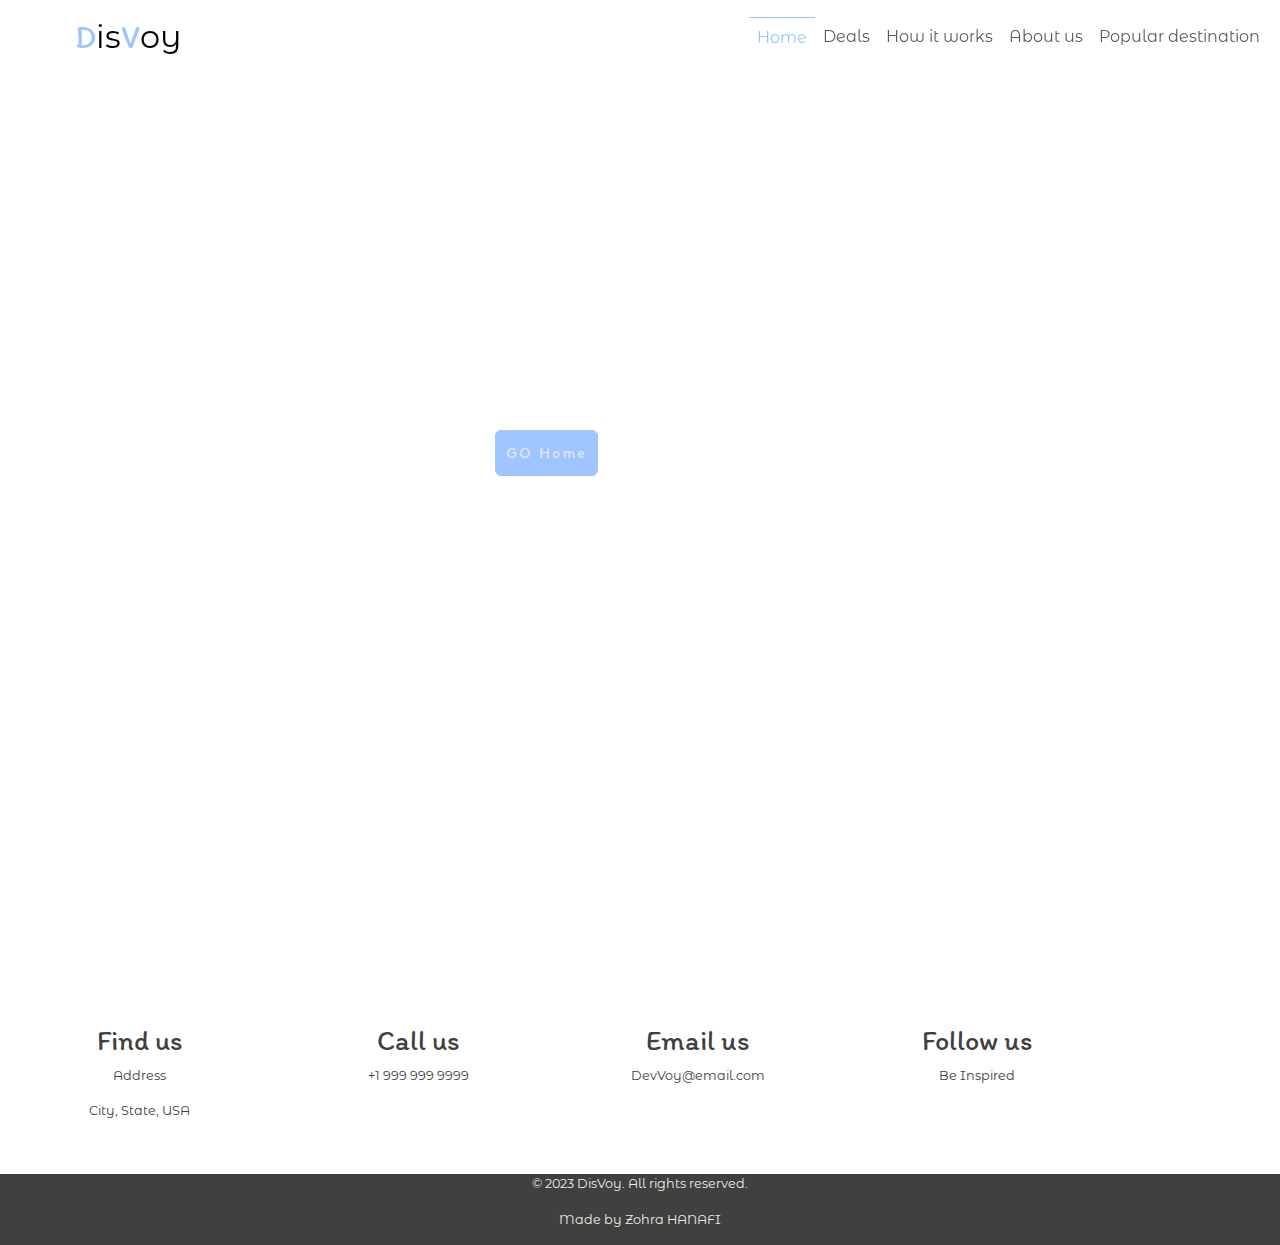
<file: congratulation.html>
<!DOCTYPE html>
<html>

<head>
   <meta charset="UTF-8">
   <meta http-equiv="X-UA-Compatible" content="IE=edge">
   <meta name="viewport" content="width=device-width, initial-scale=1.0">
   <!-- font awesome -->
   <link rel="stylesheet" href="https://cdnjs.cloudflare.com/ajax/libs/font-awesome/6.3.0/css/all.min.css"
      integrity="sha512-SzlrxWUlpfuzQ+pcUCosxcglQRNAq/DZjVsC0lE40xsADsfeQoEypE+enwcOiGjk/bSuGGKHEyjSoQ1zVisanQ=="
      crossorigin="anonymous" referrerpolicy="no-referrer" />
   <!--  CSS FILE -->
   <link rel="stylesheet" href="css/bootstrap.css">
   <link rel="stylesheet" href="css/styles.css">
   <!-- fonts -->
   <link rel="preconnect" href="https://fonts.googleapis.com">
   <link rel="preconnect" href="https://fonts.gstatic.com" crossorigin>
   <link
      href="https://fonts.googleapis.com/css2?family=Dancing+Script&family=Itim&family=Montserrat+Alternates:wght@300&display=swap"
      rel="stylesheet">
   <title>Congratulations</title>
   <style>
      :root {
         --font_headers: 'Itim', cursive;
         --font_parag: 'Montserrat Alternates', sans-serif;
         --font_attached: 'Dancing Script', cursive;
         /* colors */
         --color_blue_sky: #DAE7EC;
         --color_blue: #006060;
         --color_lightBlue: #a0c4ff;
         --color_dark: #050505;
         --color_darkGrey: #40403E;
         --color_lightGrey: #9C9C9C;
         --color_lightWhite: #EBEBEB;
         --color_red: #e63946;
      }

     

      .results {
         text-align: center;
         display: flex;
         justify-content: center;
         align-items: center;
         flex-direction: column;
         height: 90vh;
      }

      .results h1 {
         font-family: var(--font_headers);
         font-size: 4em;
         margin-bottom: 3%;
         margin-top: 2%;
      }

      .name {
         text-transform: uppercase;
         color: var(--color_lightBlue);
      }

      .results h2,
      h3,
      h4 {

         margin-bottom: 3%;
      }

      .button_ {
         background-color: var(--color_lightBlue) !important;
         border-color: var(--color_lightBlue) !important;
         padding: 10px !important;
         font-family: var(--font_headers);
         letter-spacing: 2px;
         margin-bottom: 3%;
         color: #DAE7EC;
      }
   </style>
</head>

<body>
   <header>
      <nav class="navbar navbar-expand-lg  fixed-top" id="navigation">
         <div class="container-fluid">
            <a class="navbar-brand" href="#"><span>D</span>is<span>V</span>oy</a>
            <button class="navbar-toggler" type="button" data-bs-toggle="collapse"
               data-bs-target="#navbarSupportedContent" aria-controls="navbarSupportedContent" aria-expanded="false"
               aria-label="Toggle navigation">
               <span class="navbar-toggler-icon"></span>
            </button>
            <div class="collapse navbar-collapse" id="navbarSupportedContent">
               <ul class="navbar-nav ms-auto mb-2 mb-lg-0">
                  <li class="nav-item">
                     <a class="nav-link active" aria-current="page" href="index.html">Home</a>
                  </li>
                  <li class="nav-item">
                     <a class="nav-link" href="index.html">Deals</a>
                  </li>
                  <li class="nav-item">
                     <a class="nav-link" href="index.html">How it works</a>
                  </li>
                  <li class="nav-item">
                     <a class="nav-link" href="#index.html">About us</a>
                  </li>
                  <li class="nav-item">
                     <a class="nav-link" href="index.html">Popular destination</a>
                  </li>
               </ul>
            </div>
         </div>
      </nav>
   </header>

   <main>
      <section class="row container">
         <div class="results row">
            <script>
               var formData = location.search;
               formData = formData.substring(1, formData.length);
               while (formData.indexOf("+") !== -1) {
                  formData = formData.replace("+", " ");
               }
               formData = decodeURIComponent(formData);
               var formArray = formData.split("&");
               var first_name = formArray[0].substring(formArray[0].indexOf("=") + 1, formArray[0].length);
               var last_name = formArray[1].substring(formArray[1].indexOf("=") + 1, formArray[1].length);
               var todayDate = new Date();
               let month = todayDate.toLocaleString('default', { month: 'long' });
               document.write("<h1> Congratulations <span class='name'>" + first_name + " " + last_name + "</span> !!</h1>");
               document.write("<h2> You regestered on " + month + "-" + todayDate.getDate() + "-" + todayDate.getFullYear() + ".</h2>");
               document.write("<h3> Your list have been added.</h3>");
               document.write("<h4> We will contact you as soon as posible.</h4>");
            </script>
            <div>
               <a href="index.html" class="btn button_">GO Home</a>
            </div>
         </div>
      </section>
   </main>

   <footer>
      <div class="row container">
        <div class="col-md-3">
          <i class="fa-solid fa-location-dot"></i>
          <h3>Find us</h3>
          <p>Address</p>
          <p>City, State, USA</p>
        </div>
        <div class="col-md-3">
          <i class="fa-solid fa-phone-volume"></i>
          <h3>Call us</h3>
          <p>+1 999 999 9999</p>
        </div>
        <div class="col-md-3">
          <i class="fa-solid fa-envelope"></i>
          <h3>Email us</h3>
          <p>DevVoy@email.com</p>
        </div>
        <div class="col-md-3">
          <h3>Follow us</h3>
          <p>Be Inspired</p>
          <div class="social_media">
            <a href="instagram.com"><i class="fa-brands fa-instagram"></i></a>
            <a href="facebook.com"><i class="fa-brands fa-facebook"></i></a>
          </div>
        </div>
      </div>
      <div class="row copyright">
        <p>&copy; 2023 DisVoy. All rights reserved.</p>
        <p>Made by Zohra HANAFI</p>
      </div>
    </footer>


</body>

</html>
</file>
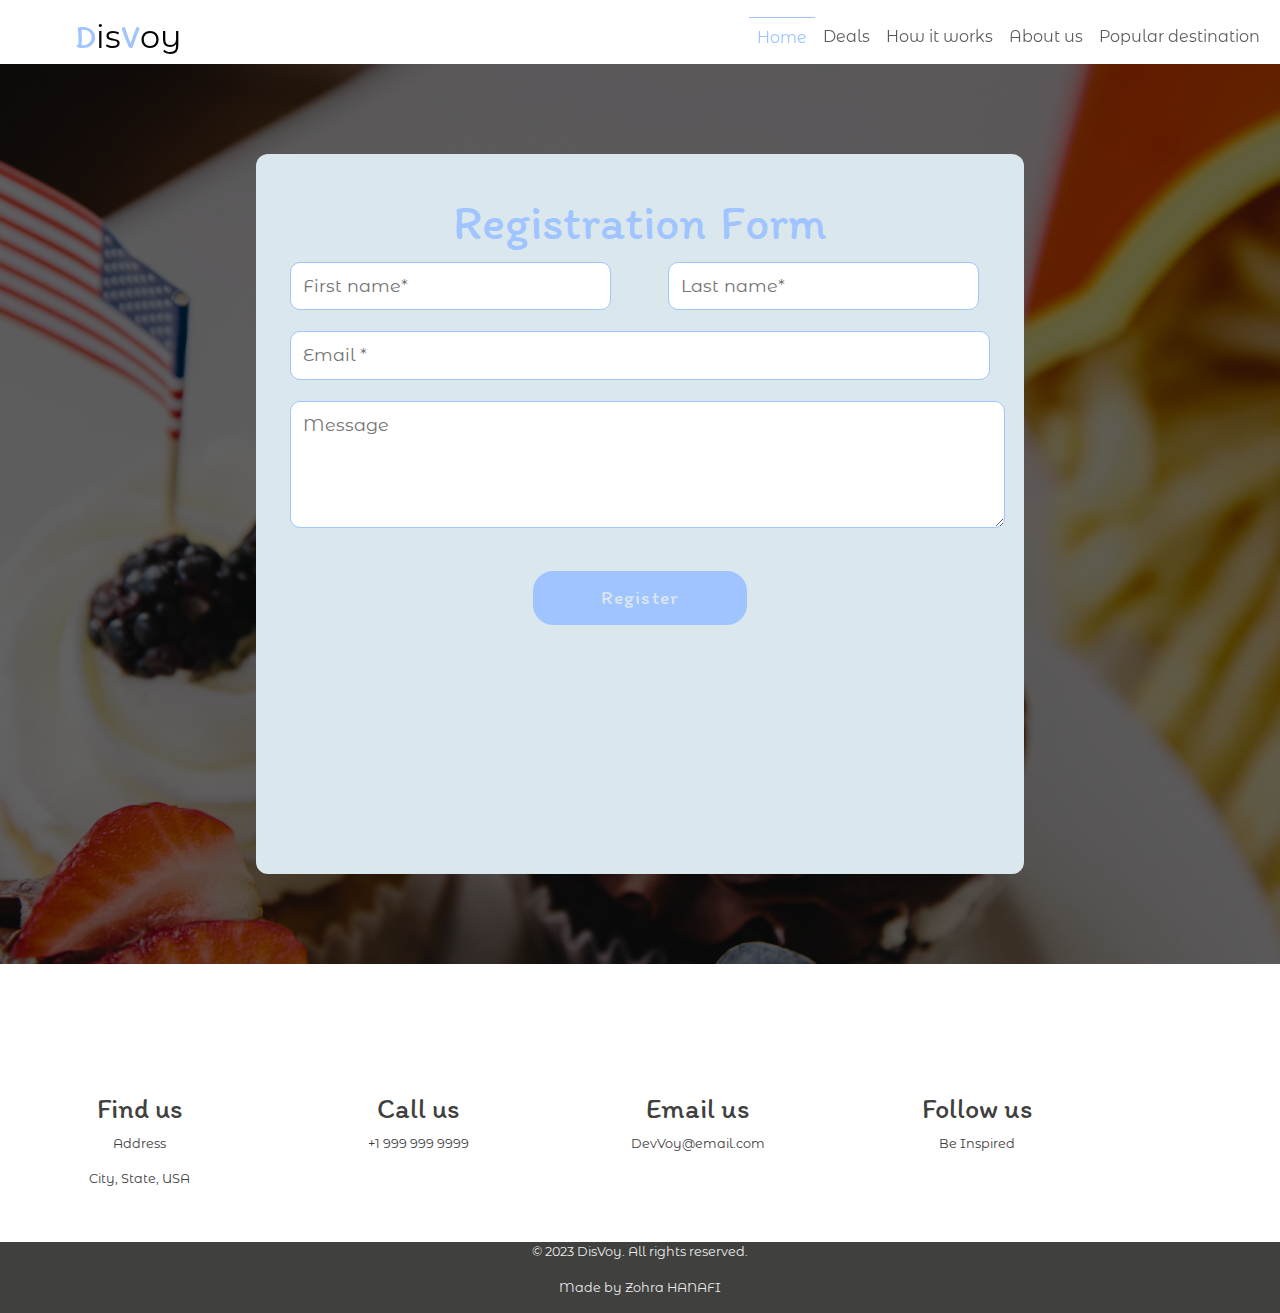
<file: customer_registration.html>
<!DOCTYPE html>
<html lang="en">

<head>
    <meta charset="UTF-8">
    <meta http-equiv="X-UA-Compatible" content="IE=edge">
    <meta name="viewport" content="width=device-width, initial-scale=1.0">
    <!-- font awesome -->
    <link rel="stylesheet" href="https://cdnjs.cloudflare.com/ajax/libs/font-awesome/6.3.0/css/all.min.css"
        integrity="sha512-SzlrxWUlpfuzQ+pcUCosxcglQRNAq/DZjVsC0lE40xsADsfeQoEypE+enwcOiGjk/bSuGGKHEyjSoQ1zVisanQ=="
        crossorigin="anonymous" referrerpolicy="no-referrer" />
    <!--  CSS FILE -->
    <link rel="stylesheet" href="css/bootstrap.css">
    <link rel="stylesheet" href="css/styles.css">
    <link rel="stylesheet" href="css/customer_reg.css">
    <!-- fonts -->
    <link rel="preconnect" href="https://fonts.googleapis.com">
    <link rel="preconnect" href="https://fonts.gstatic.com" crossorigin>
    <link
        href="https://fonts.googleapis.com/css2?family=Dancing+Script&family=Itim&family=Montserrat+Alternates:wght@300&display=swap"
        rel="stylesheet">
    <title>Register</title>

    <style>
        #errorText {
            border: 1px solid red;
            background: rgb(255, 233, 233);
            width: 80%;
            margin: 0 auto;
            padding: 10px;
            display: none;
        }
    </style>
</head>

<body>
    <header>
        <nav class="navbar navbar-expand-lg  fixed-top" id="navigation">
            <div class="container-fluid">
                <a class="navbar-brand" href="#"><span>D</span>is<span>V</span>oy</a>
                <button class="navbar-toggler" type="button" data-bs-toggle="collapse"
                    data-bs-target="#navbarSupportedContent" aria-controls="navbarSupportedContent"
                    aria-expanded="false" aria-label="Toggle navigation">
                    <span class="navbar-toggler-icon"></span>
                </button>
                <div class="collapse navbar-collapse" id="navbarSupportedContent">
                    <ul class="navbar-nav ms-auto mb-2 mb-lg-0">
                        <li class="nav-item">
                            <a class="nav-link active" aria-current="page" href="index.html">Home</a>
                        </li>
                        <li class="nav-item">
                            <a class="nav-link" href="index.html">Deals</a>
                        </li>
                        <li class="nav-item">
                            <a class="nav-link" href="index.html">How it works</a>
                        </li>
                        <li class="nav-item">
                            <a class="nav-link" href="#index.html">About us</a>
                        </li>
                        <li class="nav-item">
                            <a class="nav-link" href="index.html">Popular destination</a>
                        </li>
                    </ul>
                </div>
            </div>
        </nav>
    </header>
    <main class="customer_reg">
        <div class="form_div">
            <h1>registration form</h1>
            <form class="reg_form" action="congratulation.html" novalidate="novalidate" id="contactinfo">
                <div id="errorText"></div>
                <div class="row">
                    <input type="text" placeholder="First name*" id="fName" name="first_name">
                    <input type="text" placeholder="Last name*" id="lName" name="last_name">
                </div>
                <div class="row">
                    <input type="email" placeholder="Email * " id="user_email" name="email">
                </div>
                <div class="row">
                    <textarea name="message" rows="4" cols="50" placeholder="Message"></textarea>
                </div>
                <div class="row">
                    <button type="submit" class="btn-submit">Register</button>
                </div>
            </form>
        </div>
    </main>

    <footer>
        <div class="row container">
          <div class="col-md-3">
            <i class="fa-solid fa-location-dot"></i>
            <h3>Find us</h3>
            <p>Address</p>
            <p>City, State, USA</p>
          </div>
          <div class="col-md-3">
            <i class="fa-solid fa-phone-volume"></i>
            <h3>Call us</h3>
            <p>+1 999 999 9999</p>
          </div>
          <div class="col-md-3">
            <i class="fa-solid fa-envelope"></i>
            <h3>Email us</h3>
            <p>DevVoy@email.com</p>
          </div>
          <div class="col-md-3">
            <h3>Follow us</h3>
            <p>Be Inspired</p>
            <div class="social_media">
              <a href="instagram.com"><i class="fa-brands fa-instagram"></i></a>
              <a href="facebook.com"><i class="fa-brands fa-facebook"></i></a>
            </div>
          </div>
        </div>
        <div class="row copyright">
          <p>&copy; 2023 DisVoy. All rights reserved.</p>
          <p>Made by Zohra HANAFI</p>
        </div>
      </footer>

    <script src="js/script_registration.js"></script>
</body>

</html>
</file>
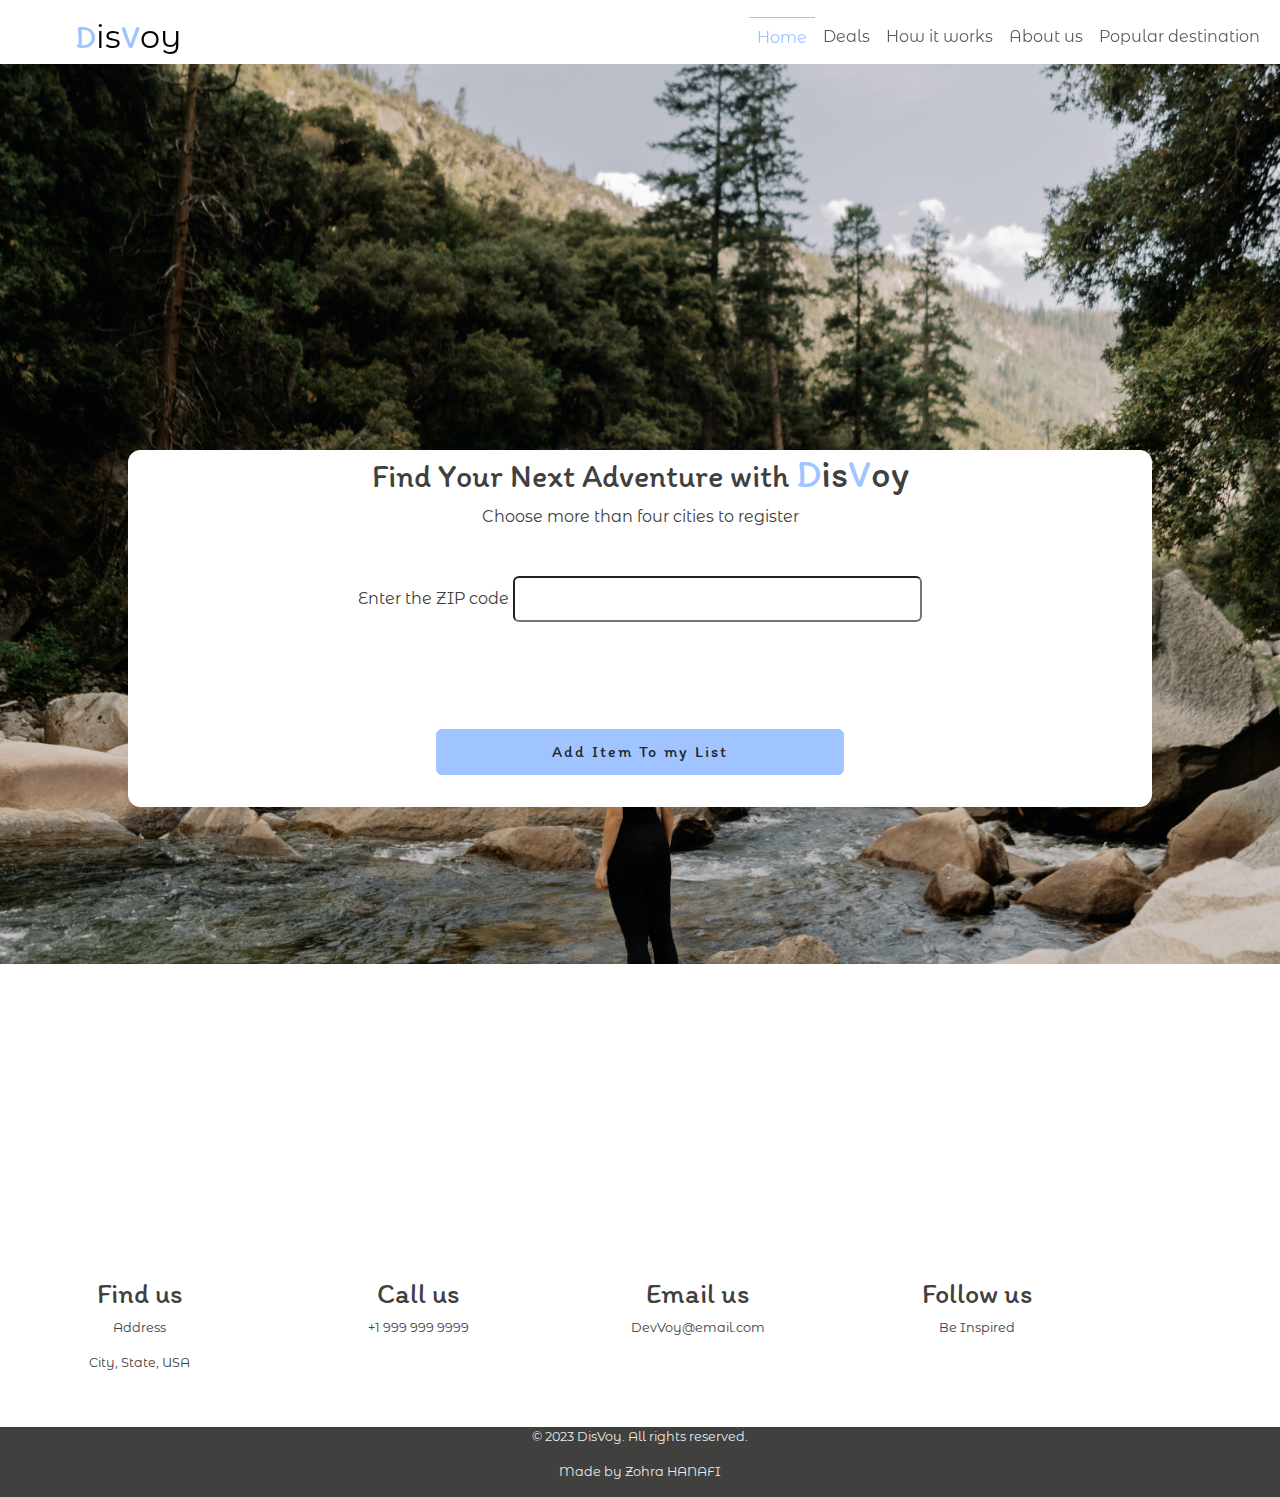
<file: plan.html>
<!--
      JavaScript Travel Website Project

      Author: ZOHRA HANAFI
      Date:   2/17/2023

      Filename: plan.html
   -->


<!DOCTYPE html>
<html lang="en">

<head>
    <meta charset="UTF-8">
    <meta http-equiv="X-UA-Compatible" content="IE=edge">
    <meta name="viewport" content="width=device-width, initial-scale=1.0">
    <!-- font awesome -->
    <link rel="stylesheet" href="https://cdnjs.cloudflare.com/ajax/libs/font-awesome/6.3.0/css/all.min.css"
        integrity="sha512-SzlrxWUlpfuzQ+pcUCosxcglQRNAq/DZjVsC0lE40xsADsfeQoEypE+enwcOiGjk/bSuGGKHEyjSoQ1zVisanQ=="
        crossorigin="anonymous" referrerpolicy="no-referrer" />
    <!--  CSS FILE -->
    <link rel="stylesheet" href="css/bootstrap.css">
    <link rel="stylesheet" href="css/styles.css">
    <link rel="stylesheet" href="css/plan.css">
    <!-- fonts -->
    <link rel="preconnect" href="https://fonts.googleapis.com">
    <link rel="preconnect" href="https://fonts.gstatic.com" crossorigin>
    <link
        href="https://fonts.googleapis.com/css2?family=Dancing+Script&family=Itim&family=Montserrat+Alternates:wght@300&display=swap"
        rel="stylesheet">
    <title>Planning</title>

</head>

<body>
    <header>
        <nav class="navbar navbar-expand-lg  fixed-top" id="navigation">
            <div class="container-fluid">
                <a class="navbar-brand" href="#"><span>D</span>is<span>V</span>oy</a>
                <button class="navbar-toggler" type="button" data-bs-toggle="collapse"
                    data-bs-target="#navbarSupportedContent" aria-controls="navbarSupportedContent"
                    aria-expanded="false" aria-label="Toggle navigation">
                    <span class="navbar-toggler-icon"></span>
                </button>
                <div class="collapse navbar-collapse" id="navbarSupportedContent">
                    <ul class="navbar-nav ms-auto mb-2 mb-lg-0">
                        <li class="nav-item">
                            <a class="nav-link active" aria-current="page" href="index.html">Home</a>
                        </li>
                        <li class="nav-item">
                            <a class="nav-link" href="index.html">Deals</a>
                        </li>
                        <li class="nav-item">
                            <a class="nav-link" href="index.html">How it works</a>
                        </li>
                        <li class="nav-item">
                            <a class="nav-link" href="#index.html">About us</a>
                        </li>
                        <li class="nav-item">
                            <a class="nav-link" href="index.html">Popular destination</a>
                        </li>
                    </ul>
                </div>
            </div>
        </nav>
    </header>
    <main>
        <div class="row">
            <img src="img/california ca.jpg" alt="cake USA flag">
            <article id="planning">
                <div class="content">
                    <h2>Find Your Next Adventure with <span class="title"><span class="title_cap">D</span>is<span
                                class="title_cap">V</span>oy</span></h2>
                                <p>Choose more than four cities to register</p>
                    <form>
                        <fieldset id="zipset">
                            <label for="zip">Enter the ZIP code</label>
                            <input id="zip" type="number" />
                        </fieldset>

                        <fieldset id="csset">
                            <label for="city" id="citylabel">City</label>
                            <input id="city" type="text" />
                            <label for="state" id="statelabel">State</label>
                            <input id="state" type="text" />
                        </fieldset>
                        <fieldset>
                            <input type="button" id="button" value="Add Item To my List" class="btn button_"/>
                        </fieldset>
                    </form>
                </div>
                <div class="row result_list" id="div_result">
                    <h2 id="h_cities">Cities that I want to visit</h2>
                    <div id="results" class="col-md-6 list_content">
                        <ol></ol>
                    </div>
                    <div id="registration">
                        <a href="customer_registration.html" class="btn button_">Register</a>
                    </div>
                </div>
            </article>
        </div>
    </main>
   

    <footer>
        <div class="row container">
          <div class="col-md-3">
            <i class="fa-solid fa-location-dot"></i>
            <h3>Find us</h3>
            <p>Address</p>
            <p>City, State, USA</p>
          </div>
          <div class="col-md-3">
            <i class="fa-solid fa-phone-volume"></i>
            <h3>Call us</h3>
            <p>+1 999 999 9999</p>
          </div>
          <div class="col-md-3">
            <i class="fa-solid fa-envelope"></i>
            <h3>Email us</h3>
            <p>DevVoy@email.com</p>
          </div>
          <div class="col-md-3">
            <h3>Follow us</h3>
            <p>Be Inspired</p>
            <div class="social_media">
              <a href="instagram.com"><i class="fa-brands fa-instagram"></i></a>
              <a href="facebook.com"><i class="fa-brands fa-facebook"></i></a>
            </div>
          </div>
        </div>
        <div class="row copyright">
          <p>&copy; 2023 DisVoy. All rights reserved.</p>
          <p>Made by Zohra HANAFI</p>
        </div>
      </footer>

    <!-- js -->
    <script src="js/script_plan.js"></script>
</body>

</html>
</file>
<file: css/styles.css>
:root {
    --font_headers: 'Itim', cursive;
    --font_parag: 'Montserrat Alternates', sans-serif;
    --font_attached: 'Dancing Script', cursive;
    /* colors */
    --color_blue_sky: #DAE7EC;
    --color_blue: #006060;
    --color_lightBlue: #a0c4ff;
    --color_dark: #050505;
    --color_darkGrey: #40403E;
    --color_lightGrey: #9C9C9C;
    --color_lightWhite: #EBEBEB;
    --color_red: #e63946;
}

* {
    margin: 0px;
    padding: 0px;
    box-sizing: border-box;
}

body {
    font-family: var(--font_parag);
    color: var(--color_darkGrey);

}
.row{
    margin-bottom: 2%
}
/* headers */
.row .header {
    margin-top: 4%;
    text-align: center;
    font-family: var(--font_headers);
    display: block;
    background-color: rgba(160, 196, 255, 0.2);
}
/* title, website logo */
.title{
    font-family: var(--font_headers);
    font-size: 1.2em;
}
.title .title_cap{
color: var(--color_lightBlue);
}
#header {
    background-image: linear-gradient(rgba(0, 0, 0, 0.6), rgba(0, 0, 0, 0.6)), url(../img/pexels-leah-kelley-3935702.jpg);
    background-repeat: no-repeat;
    width: 100%;
    height: 100vh;
    background-position: center;
    background-size: cover;
}

nav .navbar-brand {
    margin-left: 5%;
    font-size: 2em;
}

nav .navbar-brand span {
    color: var(--color_lightBlue);
    font-family: var(--font_headers);
}

nav li a {
    font-weight: 400;
}

nav li a:hover,
.active {
    color: var(--color_lightBlue) !important;
    border-top: 1px solid var(--color_lightBlue);
}

#header .nav_content {
    text-align: center;
    color: var(--color_lightWhite);
    margin-top: 6%;
    font-weight: 300;
}

#header .nav_content h1 {
    color: var(--color_lightBlue);
    font-weight: 600;
    text-transform: capitalize;
}

#header .nav_content .text_p {
    width: 70%;
    margin: auto;
    line-height: 1.5;
    margin: 2.5% auto;
}

#header .nav_content p span {
    color: var(--color_lightBlue);
    font-weight: 450;
    border-bottom: 1px solid var(--color_lightBlue);
}

#header .nav_content a {
    display: inline-block;
    margin-top: 3%;
    text-decoration: none;
    text-transform: capitalize;
    font-family: var(--font_headers);
    font-weight: 400;
    font-size: 1.2em;
    background-color: var(--color_lightBlue);
    color: var(--color_lightWhite);
    border: 2px solid var(--color_lightBlue);
    border-radius: 16px;
    padding: 15px 12px;
}

/* main */
main{
    margin-top: 5%;
}

/* deals section */
#deals .card{
    text-align: center;
}
.card-img-top {
    height: 200px;
    object-fit: cover;
}
.card-title{
font-family: var(--font_headers);
}
.previous_price{
    text-decoration: line-through !important;
    font-size:0.8em;
}
.new_price{
    font-size:1.1em;
    color: var(--color_red);
    font-weight: 300;
}
#deals a{
    display: block;
    font-family: var(--font_headers);
    text-decoration: none;
    color: var(--color_lightBlue);
}

/* how it works section */
#how_it_works{
    text-align: center;
}
#how_it_works col{
    margin:2%
}
#how_it_works i{
display: block;
color: var(--color_lightBlue);
padding: 15px;
font-size: 3em;
}
#how_it_works h3{
    font-family: var(--font_headers);
}
#how_it_works p{
    font-size: 0.8em;
    text-align: justify;
    margin-left: 3px;
}
/* about us section */
#about_us .col-md-6 img{
    max-width: 100%;
    height: auto;
    max-height: 400px;
    border-radius: 16px;
}
#about_us  .content{
    margin-top: 6%;
    margin-bottom: 3%;
    text-align: justify;
    font-size: 0.9em;
}

/* popular destination */
#popular_destination .clo{
    position: relative;
}
#popular_destination .clo .des{
    color: white;
    font-weight: bold;
    position: absolute;
    top :30%;
    left: 10%;
}
#popular_destination .clo .des h2{
    font-family: var(--font_headers);
    font-size: 3em;
}
#popular_destination .clo .des h3{
    font-family: Georgia, 'Times New Roman', Times, serif;
    font-weight: 500;
}
#popular_destination img{
    width: 100%;
    height: auto;
    height: 400px;
    border-radius: 16px;
    opacity: 0.9;
}
#popular_destination .row_2 img{
    height: 250px;

}
/* footer */
footer{
    margin-top: 10%;
    text-align: center;
    font-size: 0.8em;
}
footer i{
    text-align: center;
    color: var(--color_lightBlue);
    font-size: 2.5em;
}
footer h3{
font-family: var(--font_headers);
}
footer .social_media i{
    margin-left: 2%;
}
footer .social_media i:hover{
    color: var(--color_darkGrey);
}
footer .copyright{
background-color: var(--color_darkGrey);
color: var(--color_lightWhite);
}
footer .row:nth-child(2){
    margin-bottom: 0;
}
</file>
<file: css/customer_reg.css>
:root {
    --font_headers: 'Itim', cursive;
    --font_parag: 'Montserrat Alternates', sans-serif;
    --font_attached: 'Dancing Script', cursive;
    /* colors */
    --color_blue_sky: #DAE7EC;
    --color_blue: #006060;
    --color_lightBlue: #a0c4ff;
    --color_dark: #050505;
    --color_darkGrey: #40403E;
    --color_lightGrey: #9C9C9C;
    --color_lightWhite: #EBEBEB;
    --color_red: #e63946;
}

.customer_reg{
    background-image: linear-gradient(rgba(0, 0, 0, 0.6), rgba(0, 0, 0, 0.6)), url(../img/cake\ usa.jpg);
    width: 100%;
    height: 100vh;
    background-position: center;
    background-size: cover;
    display: flex;
    justify-content: center;
    align-items: center;
    flex-direction: column;
    height: 100vh;
}
.form_div{
    background-color: var(--color_blue_sky);
    width: 60%;
    height: 80%;
    padding: 3%;
    flex-direction: column;
    border-radius: 12px;
}
.form_div h1{
    font-family: var(--font_headers);
    font-size: 3em;
    text-transform: capitalize;
    text-align: center;
    word-spacing: 3px;
    color: var(--color_lightBlue);
    padding: 2px;
}
.reg_form{
position: relative;
}
form input, textarea{
    border-radius: 2px;
    border: 1px solid var(--color_lightBlue);
    font-size: 1.1em;
    color: var(--color_darkGrey);
    padding: 10px;
    margin: 1%;
    font-family: var(--font_parag);
    color: var(--color_darkGrey);
    border-radius: 10px;
}
form input:focus, textarea:focus{
    transform: scale(1.05);
    font-weight: bold;
}
 #lName{
    width: 45%;
    position: absolute;
    right: 0;
}
#fName{
    width: 45%;
}
#user_email, textarea{
    width: 98%;
}
.btn-submit{
    display: block;
    margin: 0 auto;
    width: 30%;
    text-align: center;
    border-radius: 20px;
    border: 1px solid var(--color_lightBlue);
    letter-spacing: 1.1px;
    font-family: var(--font_headers);
    padding: 12px;
    word-spacing: 2px;
    font-size: 1.2em;
    margin-top: 3%;
    background-color: var(--color_lightBlue);
    color: var(--color_blue_sky);
}
.btn-submit:hover{
    cursor: pointer;
    color: var(--color_lightBlue);
    background-color: white;
    transform: scale(1.05);
}
</file>
<file: css/plan.css>
:root {
    --font_headers: 'Itim', cursive;
    --font_parag: 'Montserrat Alternates', sans-serif;
    --font_attached: 'Dancing Script', cursive;
    /* colors */
    --color_blue_sky: #DAE7EC;
    --color_blue: #006060;
    --color_lightBlue: #a0c4ff;
    --color_dark: #050505;
    --color_darkGrey: #40403E;
    --color_lightGrey: #9C9C9C;
    --color_lightWhite: #EBEBEB;
    --color_red: #e63946;
}

main img {
    width: 100%;
    height: 100vh;
    overflow: hidden;
    object-fit: cover;
}


#csset {
    visibility: hidden; 
}

li span.first {
    background: green;
    color: white;
    padding: 2px 5px;
    margin-right: 3px;
    -moz-border-radius: 5px;
    -webkit-border-radius: 5px;
    border-radius: 5px;
}

li span.last {
    background: red;
    color: white;
    padding: 2px 5px;
    margin-right: 3px;
    -moz-border-radius: 5px;
    -webkit-border-radius: 5px;
    border-radius: 5px;
}
li span.last:hover, span.first:hover{
    cursor: pointer;
}

#registration {
    visibility: hidden;
}

#planning {
    text-align: center;
}

#planning h2 {
    font-family: var(--font_headers);
}
.content{
    position: absolute;
    top: 50%;
    left: 10%;
    background-color: #fff;
    border: 1px solid #fff;
    border-radius: 12px;
    width: 80%;
}
.content input{
    margin-top: 3%;
    border-radius: 6px;
    padding: 9px 10px;
    width: 40%;
}
.button_{
    background-color: var(--color_lightBlue) !important;
    border-color: var(--color_lightBlue) !important;
    padding: 10px !important;
    font-family: var(--font_headers);
    letter-spacing: 2px;
    margin-bottom: 3%;
}

.result_list{
    background-color: #edf2f4;
    padding: 10px;
    width: 50%;
    margin: auto;
    margin-top: 3%;
    border-radius: 13px;
}
.list_content{
    margin: auto;
}
#h_cities, #div_result{
    visibility: hidden;
}
</file>
